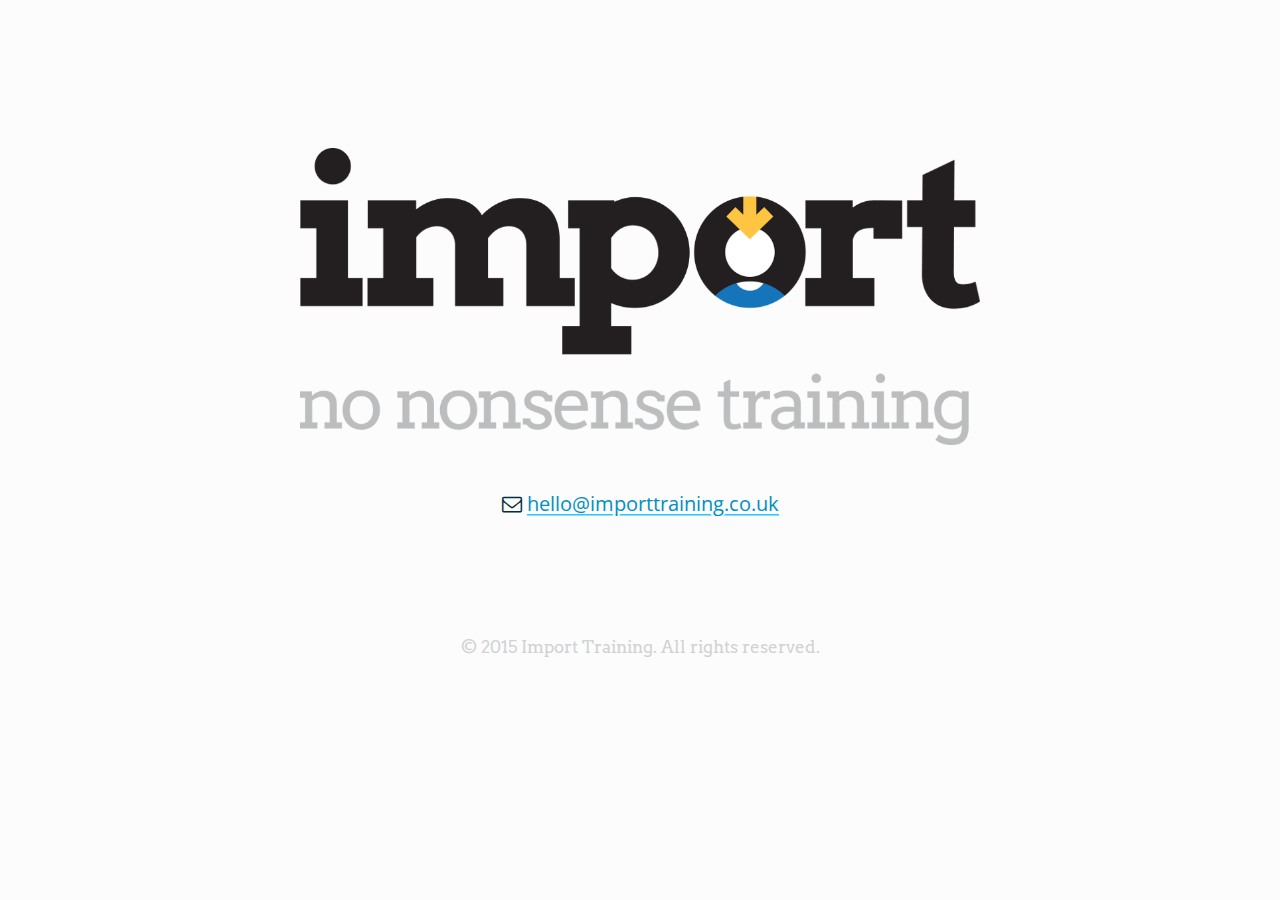
<file: index.html>
<!DOCTYPE html>
<html lang="en">
    <head>
        <meta charset="utf-8"></meta>
        <meta content="width=device-width, initial-scale=1.0" name="viewport"></meta>
        <title>Import Training</title>
        <link type="text/css" rel="stylesheet" href="http://fonts.googleapis.com/css?family=Arvo:400,700|Open+Sans"></link>
        <link rel="stylesheet" href="https://maxcdn.bootstrapcdn.com/font-awesome/4.4.0/css/font-awesome.min.css">
        <link href="/static/css/style.css" rel="stylesheet"></link>
        <link href="/static/img/favicon.ico" rel="shortcut icon"></link>
    </head>
    <body>


<section id="baseline">
    <div class="section typeset">
        <div class="single">
            <img src="static/img/colour_logo.png"
            alt="ImportTraining colour logo"/>
        </div>
        <div class="single" style="text-align: center; padding-top:32px;">
            <p>
                <i class="fa fa-envelope-o" style="font-style: normal"></i>
                <a href="mailto:hello@importtraining.co.uk?subject=Hello!">hello@importtraining.co.uk</a>
            </p>
        </div>
    </div>
</section>



        <footer class="global-footer">
            <p>&copy; 2015 Import Training. All rights reserved.</p>
        </footer>
    </body>
</html>
</file>
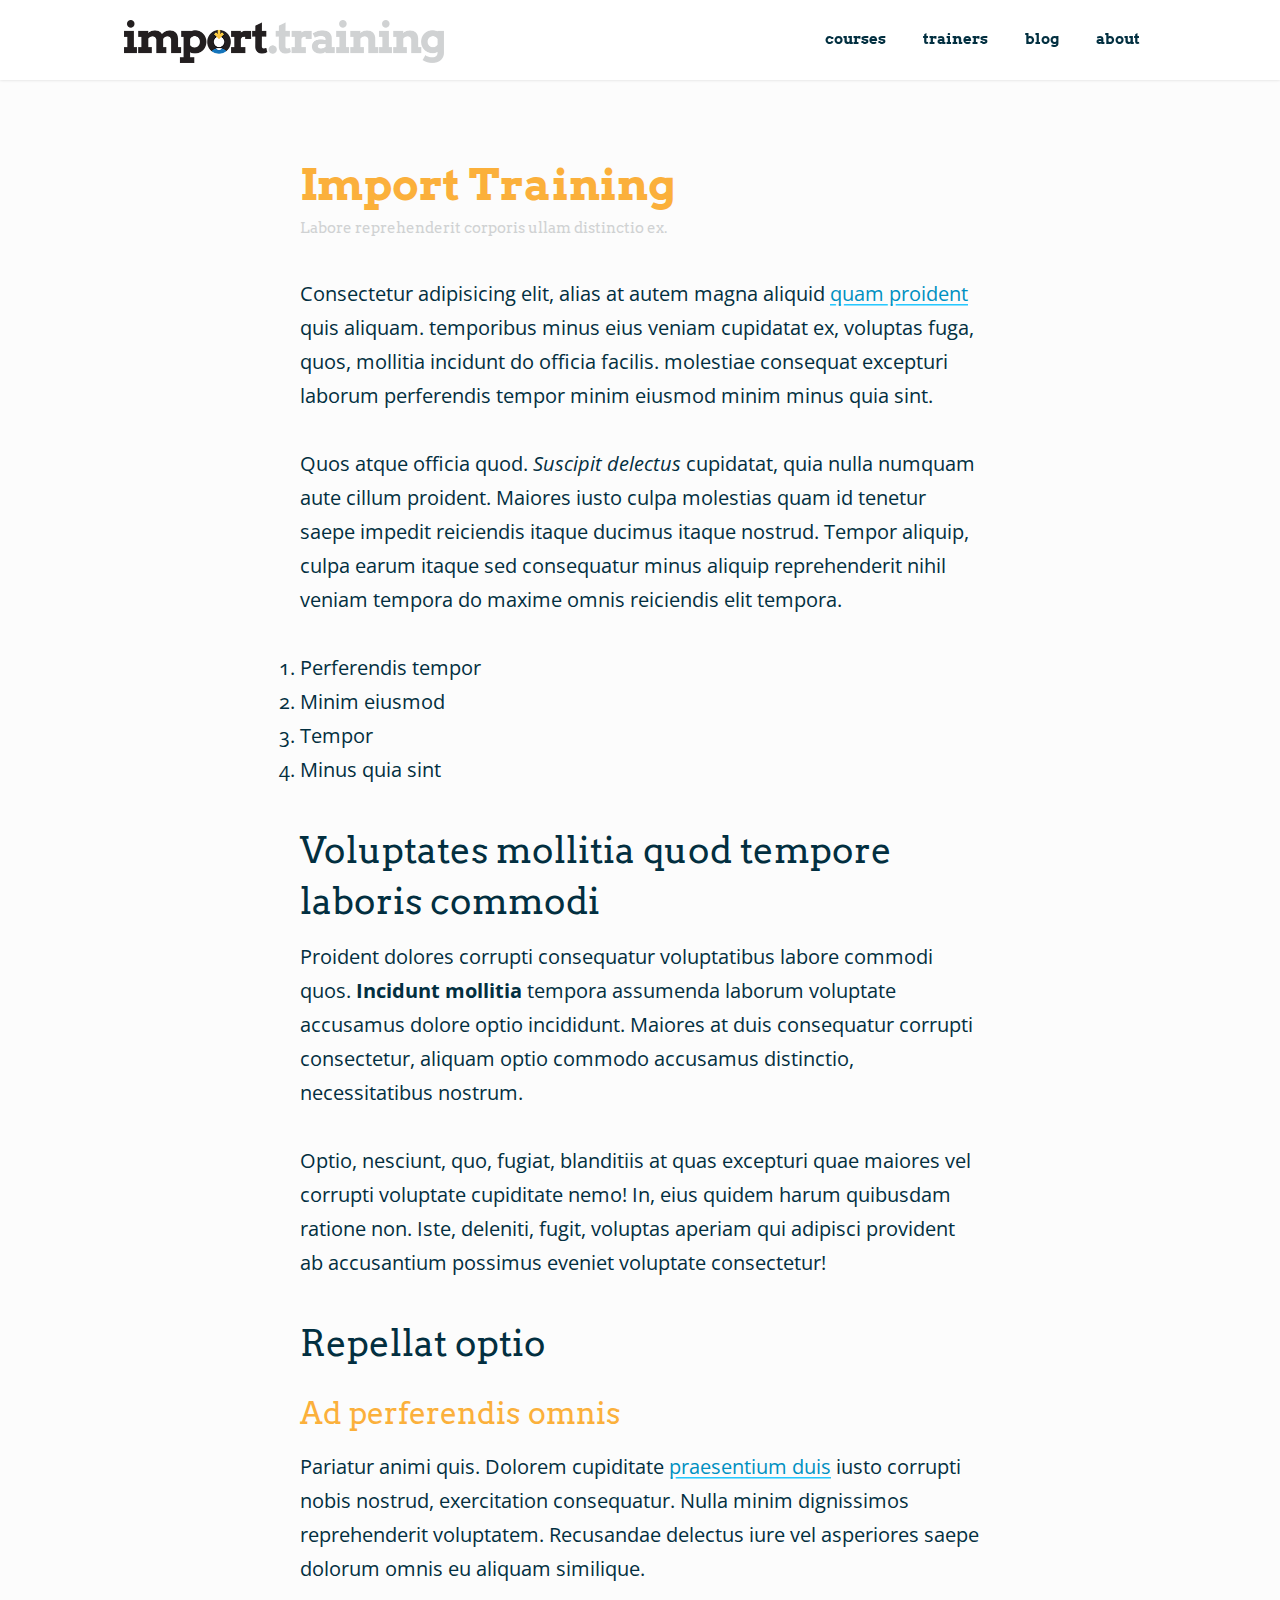
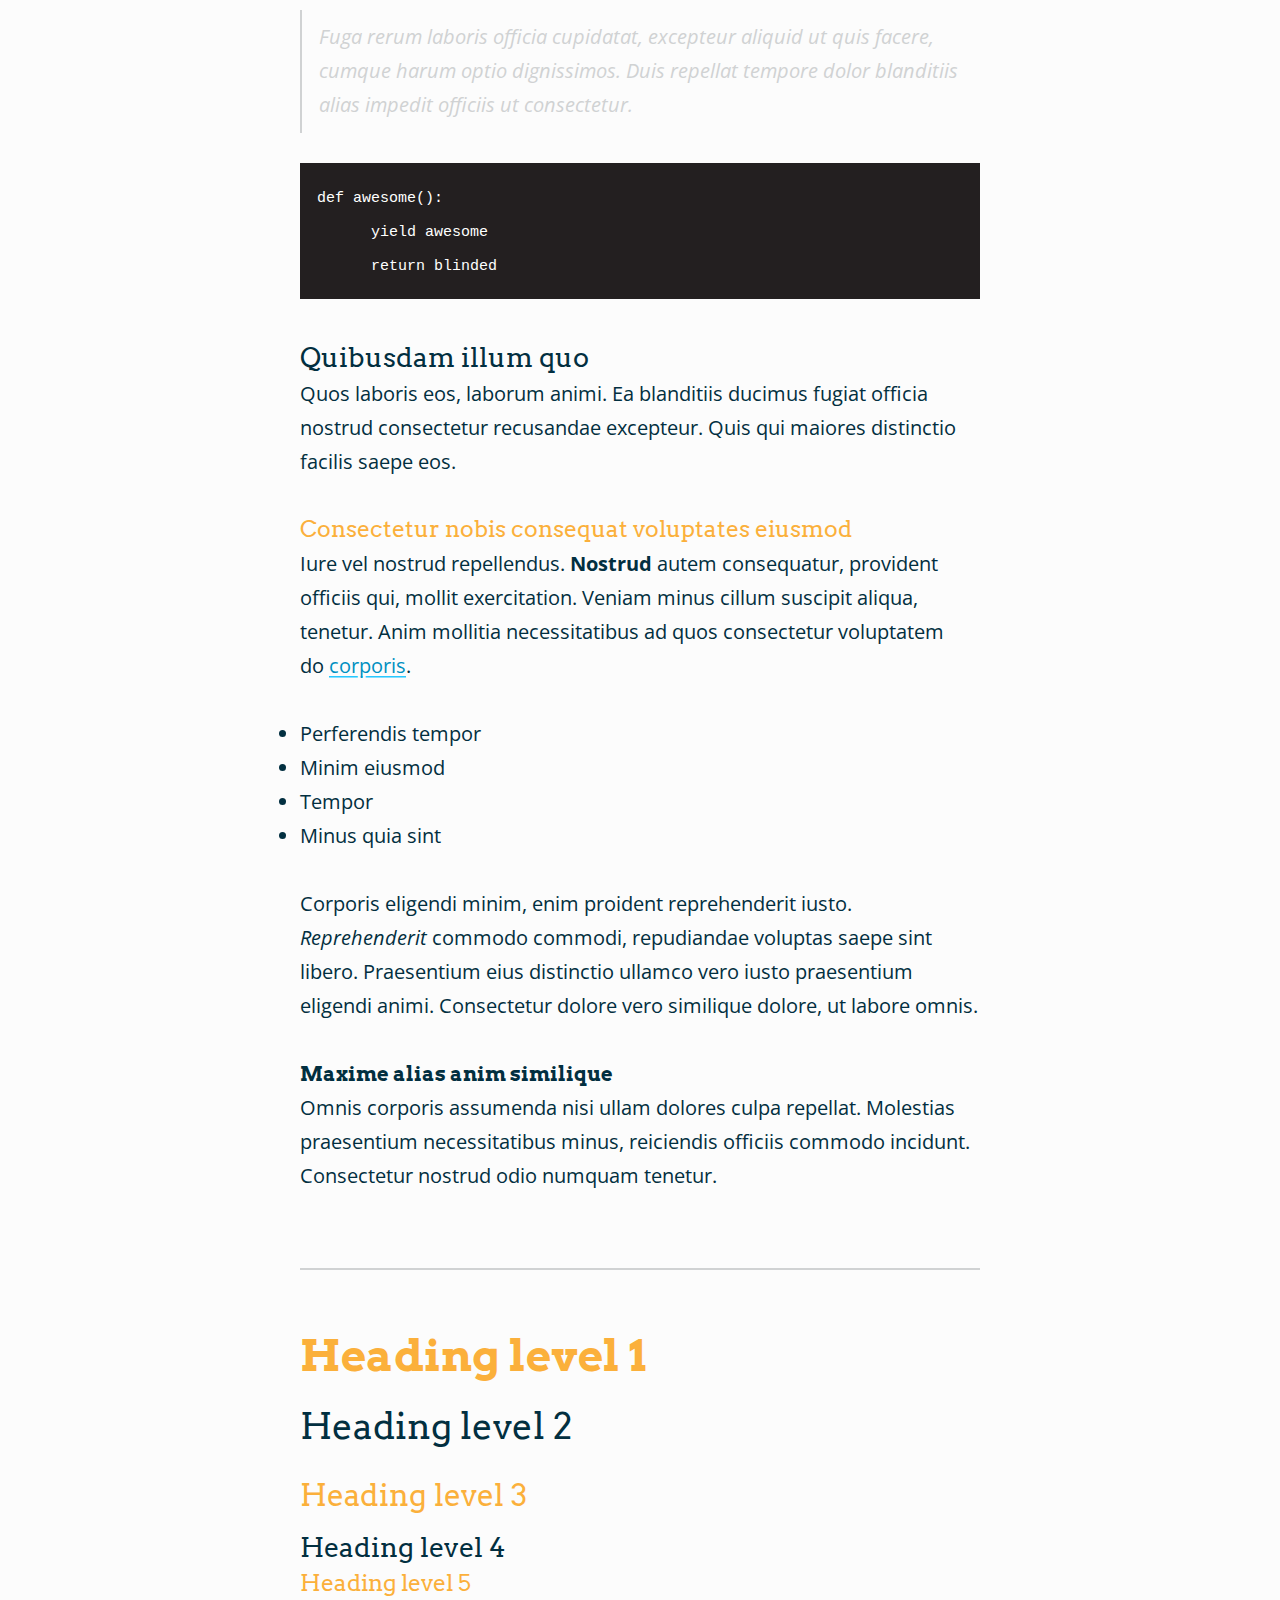
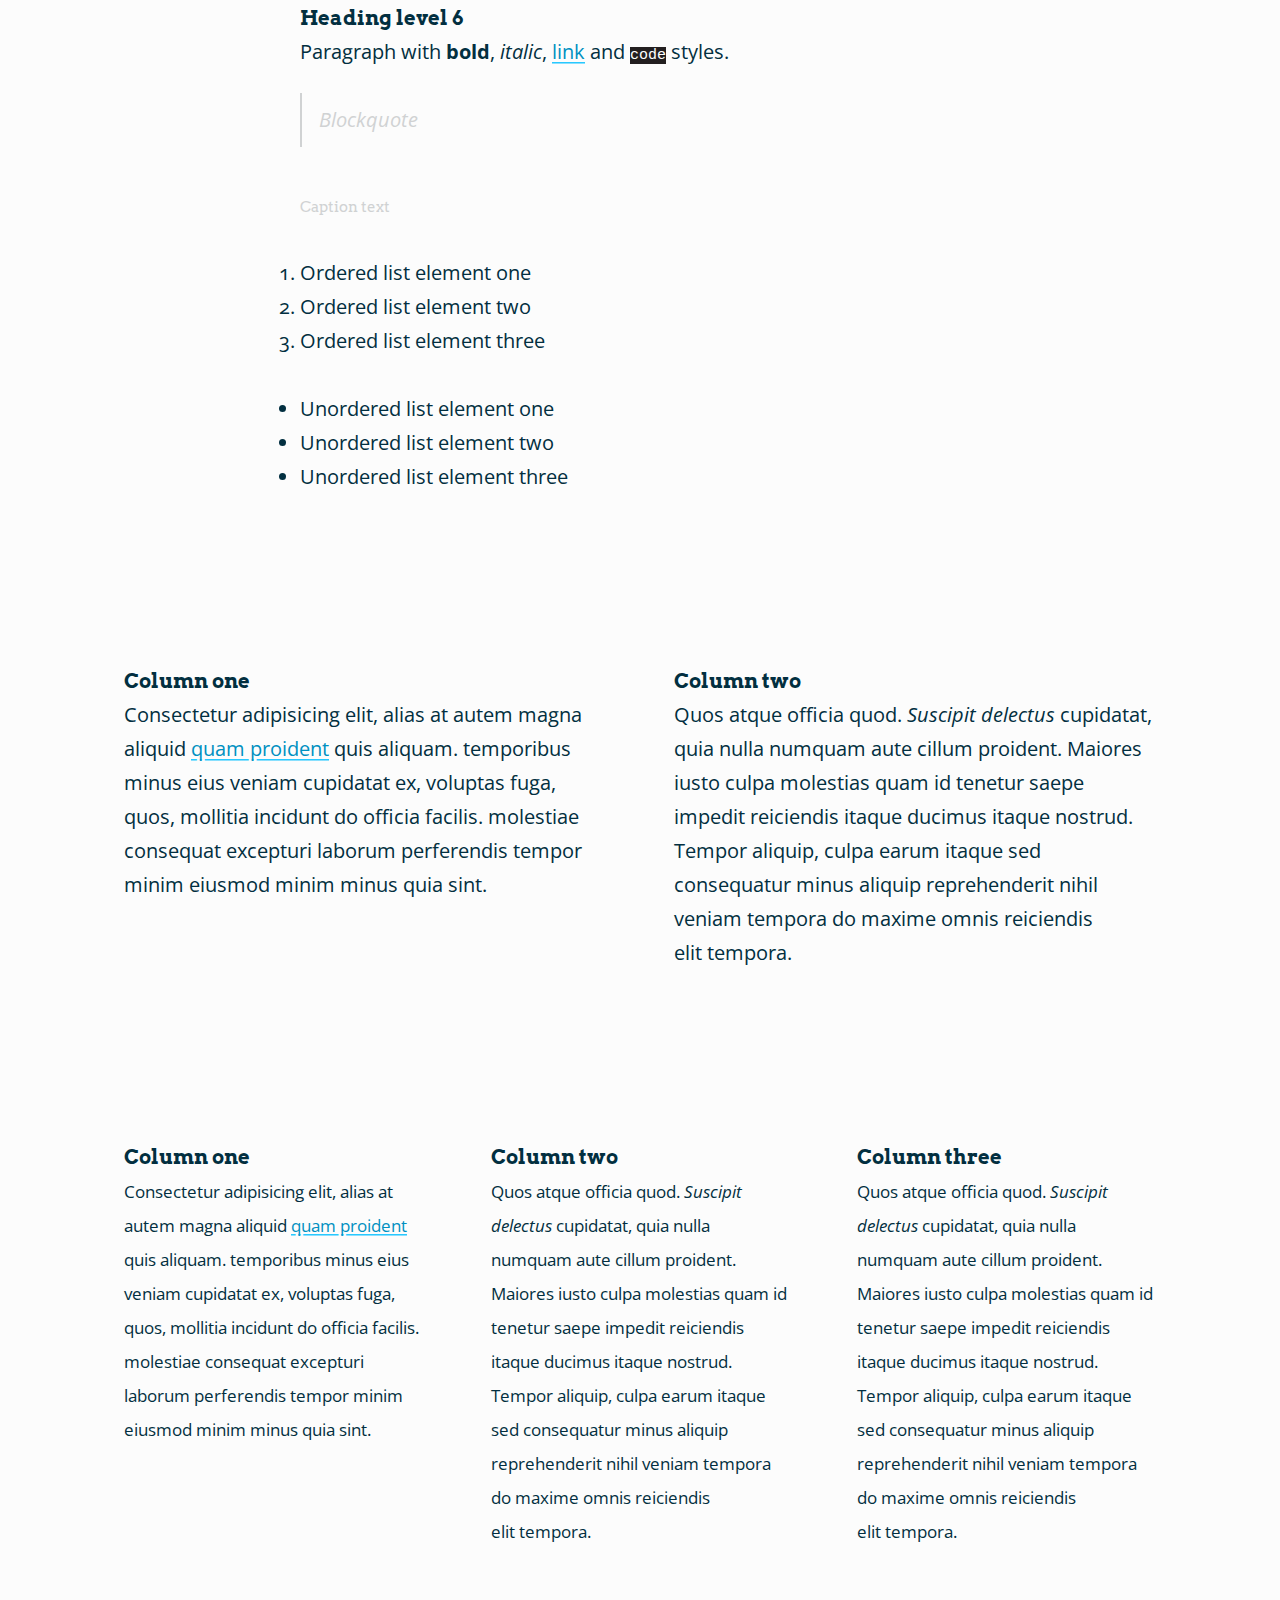
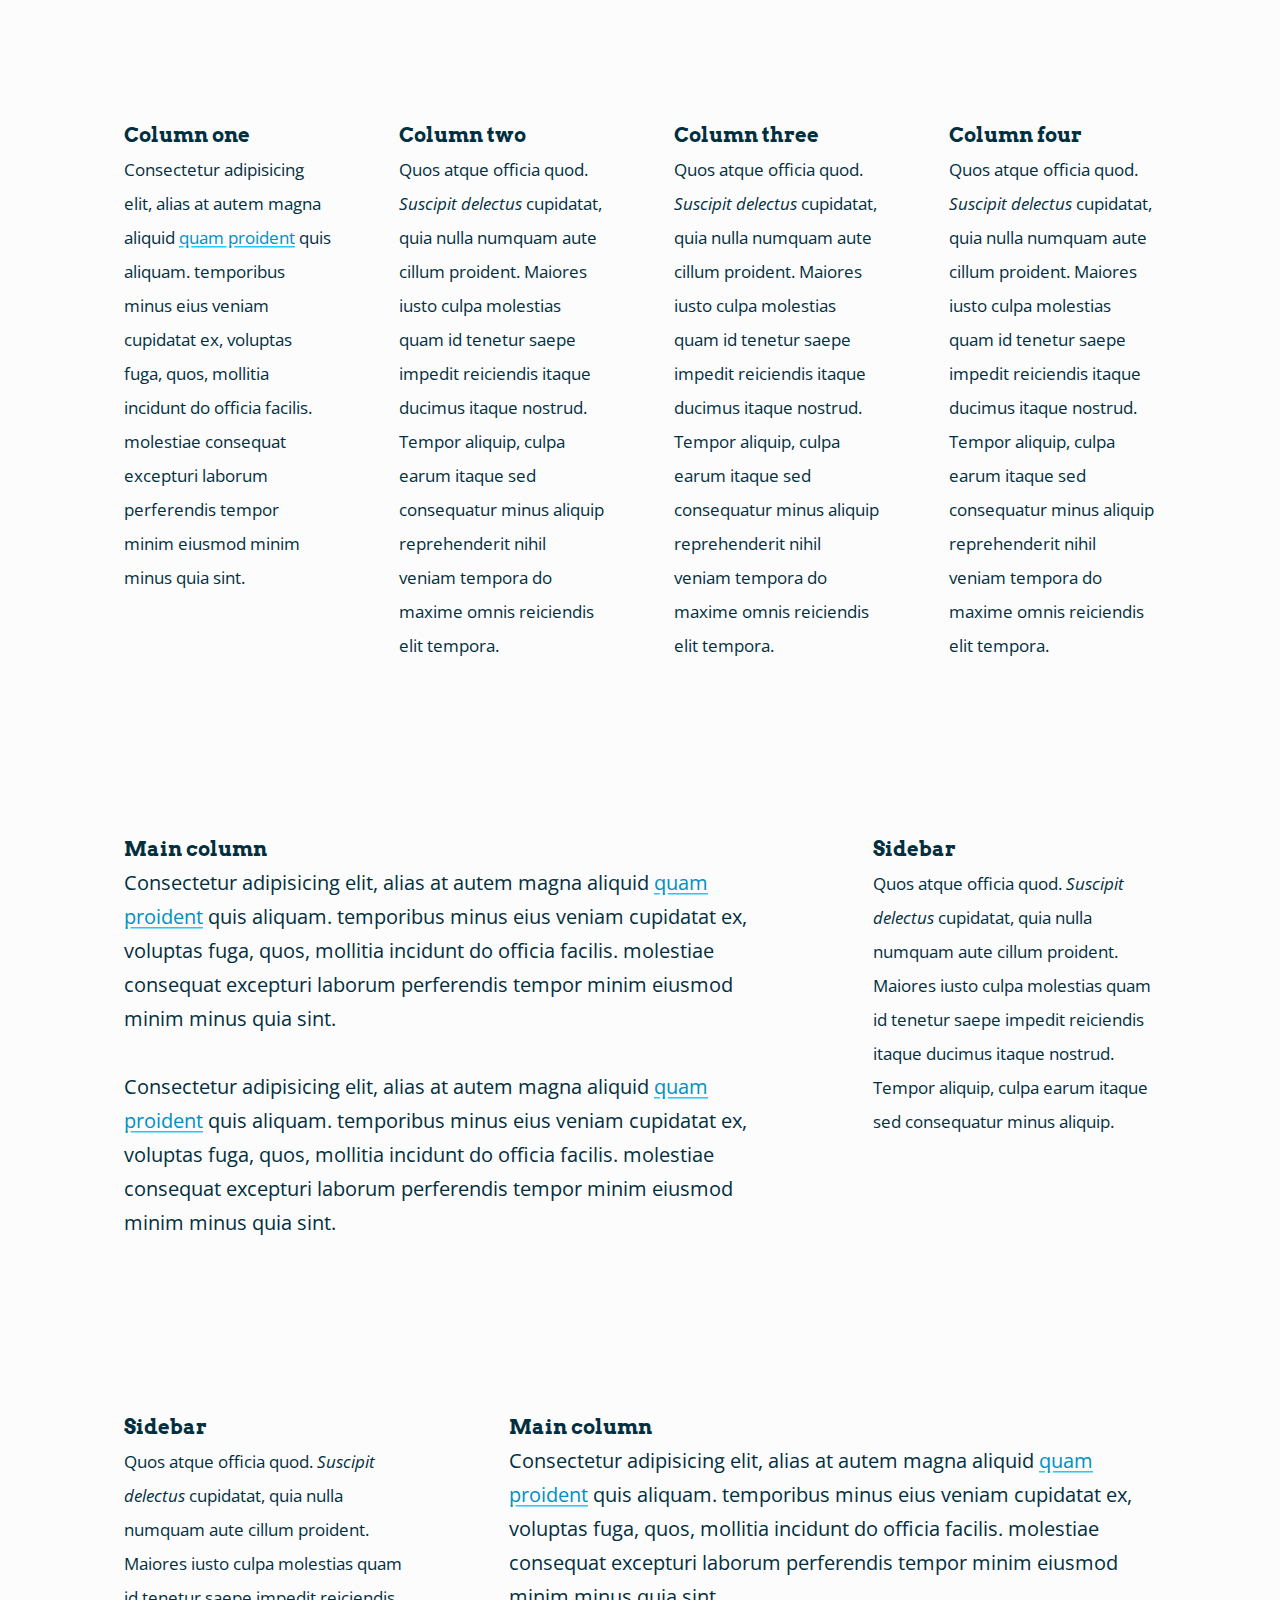
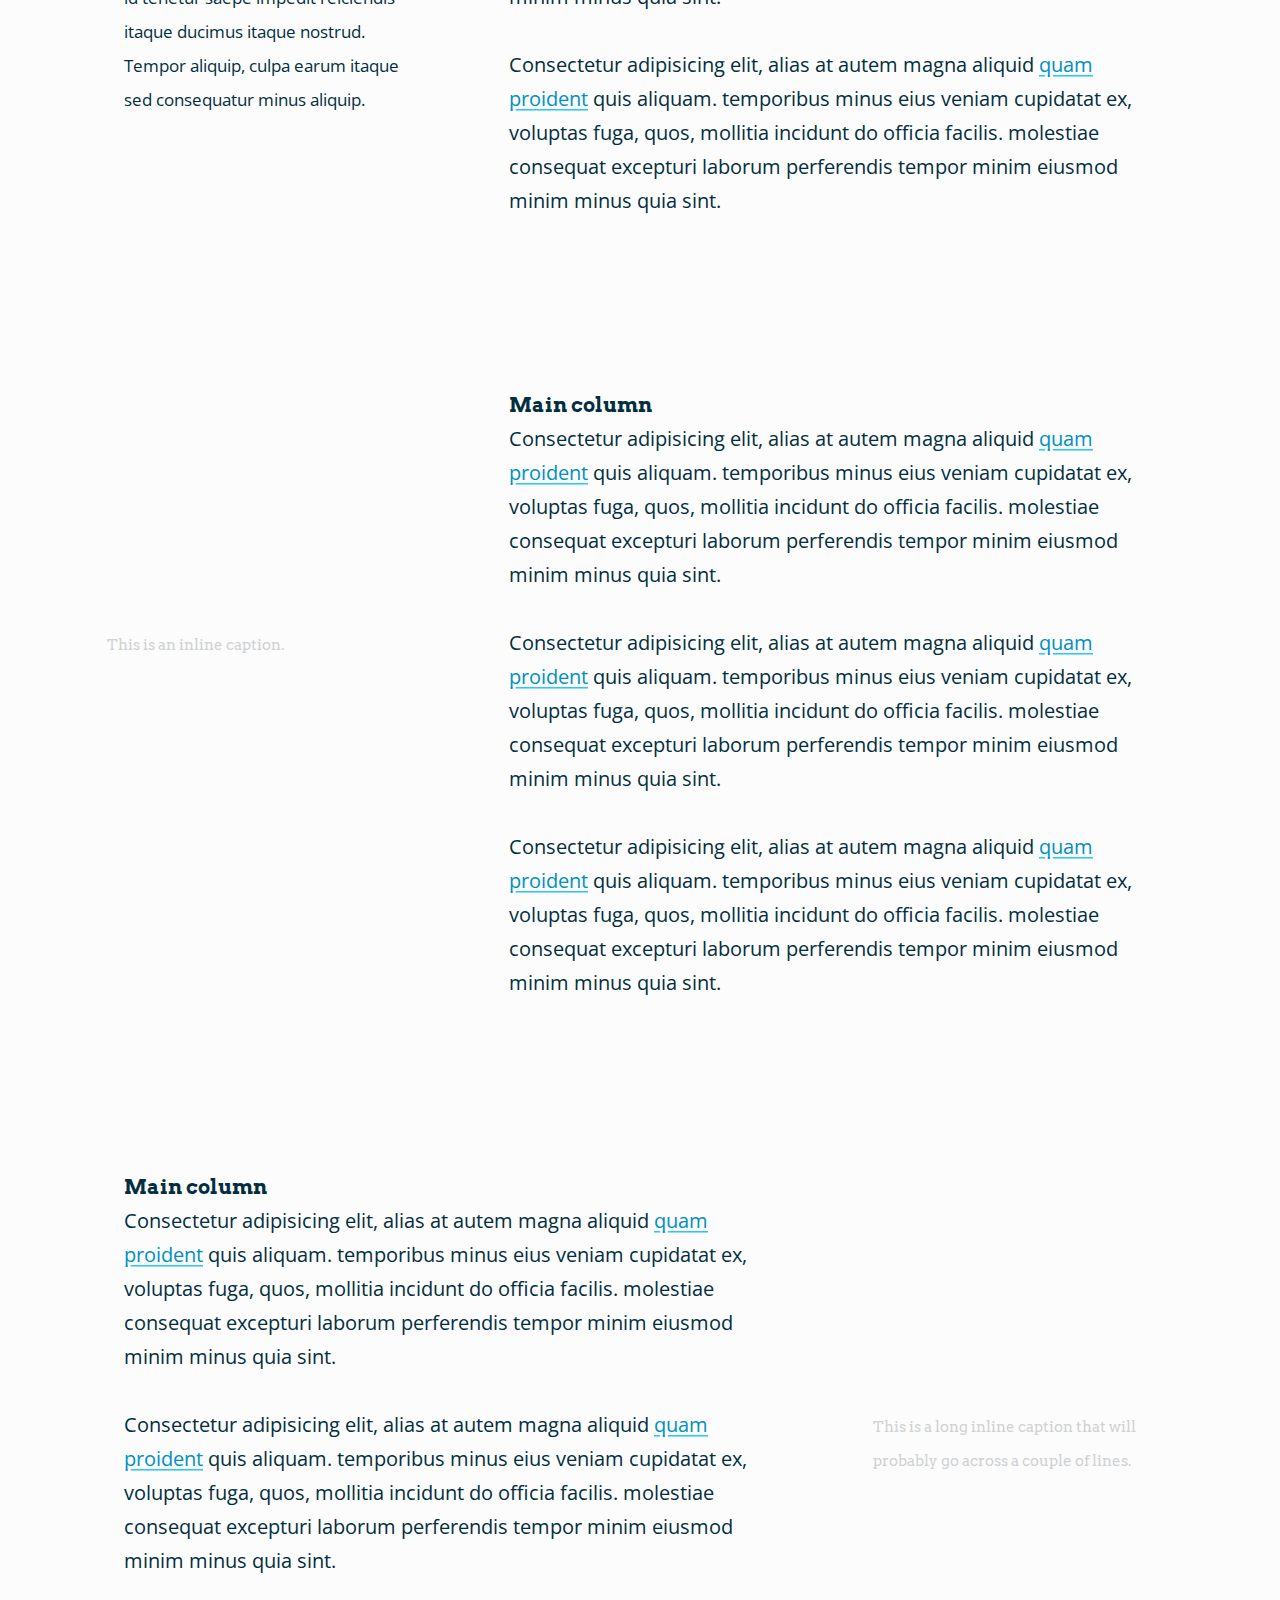
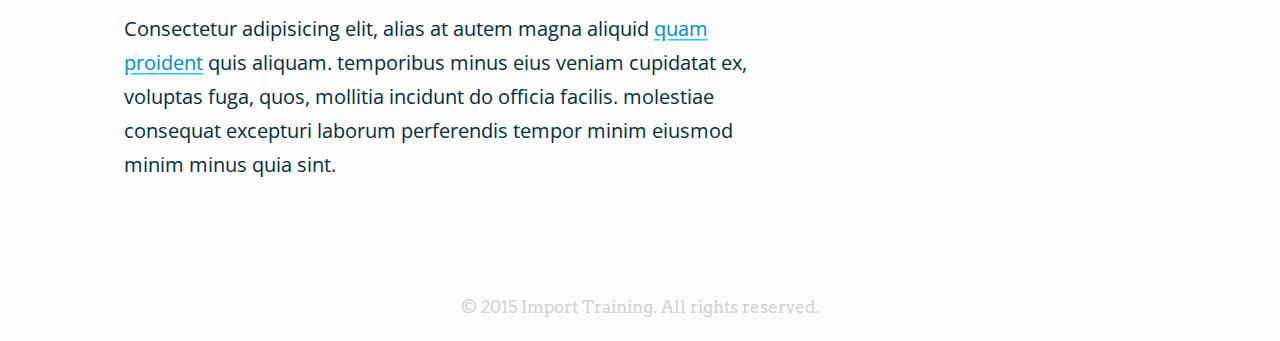
<file: example/index.html>
<!DOCTYPE html>
<html lang="en">
    <head>
        <meta charset="utf-8"></meta>
        <meta content="width=device-width, initial-scale=1.0" name="viewport"></meta>
        <title>Import Training</title>
        <link type="text/css" rel="stylesheet" href="http://fonts.googleapis.com/css?family=Arvo:400,700|Open+Sans"></link>
        <link rel="stylesheet" href="https://maxcdn.bootstrapcdn.com/font-awesome/4.4.0/css/font-awesome.min.css">
        <link href="/static/css/style.css" rel="stylesheet"></link>
        <link href="/static/img/favicon.ico" rel="shortcut icon"></link>
    </head>
    <body>


<header class="head">
    <nav class="section nav">
        <h1 class="logo"><a href="/">Import Training</a></h1>
        <ul>
            <li><a href="#">Courses</a></li>
            <li><a href="#">Trainers</a></li>
            <li><a href="#">Blog</a></li>
            <li><a href="#">About</a></li>
        </ul>
    </nav>
</header>

<section id="baseline">
    <div class="section typeset">
        <div class="single">
            <h1>Import Training</h1>

            <p class="caption">Labore reprehenderit corporis ullam distinctio&nbsp;ex.</p>

            <p>Consectetur adipisicing elit, alias at autem magna aliquid <a href="#">quam proident</a> quis aliquam. temporibus minus eius veniam cupidatat ex, voluptas fuga, quos, mollitia incidunt do officia facilis. molestiae consequat excepturi laborum perferendis tempor minim eiusmod minim minus quia&nbsp;sint.</p>

            <p>Quos atque officia quod. <i>Suscipit delectus</i> cupidatat, quia nulla numquam aute cillum proident. Maiores iusto culpa molestias quam id tenetur saepe impedit reiciendis itaque ducimus itaque nostrud. Tempor aliquip, culpa earum itaque sed consequatur minus aliquip reprehenderit nihil veniam tempora do maxime omnis reiciendis elit&nbsp;tempora.</p>

            <ol>
                <li>Perferendis tempor</li>
                <li>Minim eiusmod </li>
                <li>Tempor</li>
                <li>Minus quia sint</li>
            </ol>

            <h2>Voluptates mollitia quod tempore laboris&nbsp;commodi</h2>

            <p>Proident dolores corrupti consequatur voluptatibus labore commodi quos. <b>Incidunt mollitia</b> tempora assumenda laborum voluptate accusamus dolore optio incididunt. Maiores at duis consequatur corrupti consectetur, aliquam optio commodo accusamus distinctio, necessitatibus&nbsp;nostrum.</p>

            <p>Optio, nesciunt, quo, fugiat, blanditiis at quas excepturi quae maiores vel corrupti voluptate cupiditate nemo! In, eius quidem harum quibusdam ratione non. Iste, deleniti, fugit, voluptas aperiam qui adipisci provident ab accusantium possimus eveniet voluptate&nbsp;consectetur!</p>

            <h2>Repellat optio</h2>

            <h3>Ad perferendis omnis</h3>

            <p>Pariatur animi quis. Dolorem cupiditate <a href="#">praesentium duis</a> iusto corrupti nobis nostrud, exercitation consequatur. Nulla minim dignissimos reprehenderit voluptatem. Recusandae delectus iure vel asperiores saepe dolorum omnis eu aliquam&nbsp;similique.</p>

            <blockquote><p>Fuga rerum laboris officia cupidatat, excepteur aliquid ut quis facere, cumque harum optio dignissimos. Duis repellat tempore dolor blanditiis alias impedit officiis ut&nbsp;consectetur.</p></blockquote>

            <pre><code>def awesome():
      yield awesome
      return blinded</code></pre>

            <h4>Quibusdam illum quo</h4>

            <p>Quos laboris eos, laborum animi. Ea blanditiis ducimus fugiat officia nostrud consectetur recusandae excepteur. Quis qui maiores distinctio facilis saepe&nbsp;eos.</p>

            <h5>Consectetur nobis consequat voluptates&nbsp;eiusmod</h5>

            <p>Iure vel nostrud repellendus. <b>Nostrud</b> autem consequatur, provident officiis qui, mollit exercitation. Veniam minus cillum suscipit aliqua, tenetur. Anim mollitia necessitatibus ad quos consectetur voluptatem do&nbsp;<a href="#">corporis</a>.</p>

            <ul>
                <li>Perferendis tempor</li>
                <li>Minim eiusmod </li>
                <li>Tempor</li>
                <li>Minus quia sint</li>
            </ul>

            <p>Corporis eligendi minim, enim proident reprehenderit iusto. <i>Reprehenderit</i> commodo commodi, repudiandae voluptas saepe sint libero. Praesentium eius distinctio ullamco vero iusto praesentium eligendi animi. Consectetur dolore vero similique dolore, ut labore&nbsp;omnis.</p>

            <h6>Maxime alias anim similique</h6>

            <p>Omnis corporis assumenda nisi ullam dolores culpa repellat. Molestias praesentium necessitatibus minus, reiciendis officiis commodo incidunt. Consectetur nostrud odio numquam&nbsp;tenetur.</p>

            <hr>

            <h1>Heading level 1</h1>

            <h2>Heading level 2</h2>

            <h3>Heading level 3</h3>

            <h4>Heading level 4</h4>

            <h5>Heading level 5</h5>

            <h6>Heading level 6</h6>

            <p>Paragraph with <b>bold</b>, <i>italic</i>, <a href="#">link</a> and <code>code</code> styles.</p>

            <blockquote><p>Blockquote</p></blockquote>

            <p class="caption">Caption text</p>

            <ol>
                <li>Ordered list element one</li>
                <li>Ordered list element two</li>
                <li>Ordered list element three</li>
            </ol>

            <ul>
                <li>Unordered list element one</li>
                <li>Unordered list element two</li>
                <li>Unordered list element three</li>
            </ul>
        </div>
    </div>

    <div class="section typeset">
        <div class="column column--duo">
            <h6>Column one</h6>
            <p>Consectetur adipisicing elit, alias at autem magna aliquid <a href="#">quam proident</a> quis aliquam. temporibus minus eius veniam cupidatat ex, voluptas fuga, quos, mollitia incidunt do officia facilis. molestiae consequat excepturi laborum perferendis tempor minim eiusmod minim minus quia&nbsp;sint.</p>
        </div>

        <div class="column column--duo">
            <h6>Column two</h6>
            <p>Quos atque officia quod. <i>Suscipit delectus</i> cupidatat, quia nulla numquam aute cillum proident. Maiores iusto culpa molestias quam id tenetur saepe impedit reiciendis itaque ducimus itaque nostrud. Tempor aliquip, culpa earum itaque sed consequatur minus aliquip reprehenderit nihil veniam tempora do maxime omnis reiciendis elit&nbsp;tempora.</p>
        </div>
    </div>

    <div class="section typeset">
        <div class="column column--trio">
            <h6>Column one</h6>
            <p>Consectetur adipisicing elit, alias at autem magna aliquid <a href="#">quam proident</a> quis aliquam. temporibus minus eius veniam cupidatat ex, voluptas fuga, quos, mollitia incidunt do officia facilis. molestiae consequat excepturi laborum perferendis tempor minim eiusmod minim minus quia&nbsp;sint.</p>
        </div>

        <div class="column column--trio">
            <h6>Column two</h6>
            <p>Quos atque officia quod. <i>Suscipit delectus</i> cupidatat, quia nulla numquam aute cillum proident. Maiores iusto culpa molestias quam id tenetur saepe impedit reiciendis itaque ducimus itaque nostrud. Tempor aliquip, culpa earum itaque sed consequatur minus aliquip reprehenderit nihil veniam tempora do maxime omnis reiciendis elit&nbsp;tempora.</p>
        </div>

        <div class="column column--trio">
            <h6>Column three</h6>
            <p>Quos atque officia quod. <i>Suscipit delectus</i> cupidatat, quia nulla numquam aute cillum proident. Maiores iusto culpa molestias quam id tenetur saepe impedit reiciendis itaque ducimus itaque nostrud. Tempor aliquip, culpa earum itaque sed consequatur minus aliquip reprehenderit nihil veniam tempora do maxime omnis reiciendis elit&nbsp;tempora.</p>
        </div>
    </div>

    <div class="section typeset">
        <div class="column column--quad">
            <h6>Column one</h6>
            <p>Consectetur adipisicing elit, alias at autem magna aliquid <a href="#">quam proident</a> quis aliquam. temporibus minus eius veniam cupidatat ex, voluptas fuga, quos, mollitia incidunt do officia facilis. molestiae consequat excepturi laborum perferendis tempor minim eiusmod minim minus quia&nbsp;sint.</p>
        </div>

        <div class="column column--quad">
            <h6>Column two</h6>
            <p>Quos atque officia quod. <i>Suscipit delectus</i> cupidatat, quia nulla numquam aute cillum proident. Maiores iusto culpa molestias quam id tenetur saepe impedit reiciendis itaque ducimus itaque nostrud. Tempor aliquip, culpa earum itaque sed consequatur minus aliquip reprehenderit nihil veniam tempora do maxime omnis reiciendis elit&nbsp;tempora.</p>
        </div>

        <div class="column column--quad">
            <h6>Column three</h6>
            <p>Quos atque officia quod. <i>Suscipit delectus</i> cupidatat, quia nulla numquam aute cillum proident. Maiores iusto culpa molestias quam id tenetur saepe impedit reiciendis itaque ducimus itaque nostrud. Tempor aliquip, culpa earum itaque sed consequatur minus aliquip reprehenderit nihil veniam tempora do maxime omnis reiciendis elit&nbsp;tempora.</p>
        </div>

        <div class="column column--quad">
            <h6>Column four</h6>
            <p>Quos atque officia quod. <i>Suscipit delectus</i> cupidatat, quia nulla numquam aute cillum proident. Maiores iusto culpa molestias quam id tenetur saepe impedit reiciendis itaque ducimus itaque nostrud. Tempor aliquip, culpa earum itaque sed consequatur minus aliquip reprehenderit nihil veniam tempora do maxime omnis reiciendis elit&nbsp;tempora.</p>
        </div>
    </div>

    <div class="section typeset">
        <div class="column column--main">
            <h6>Main column</h6>
            <p>Consectetur adipisicing elit, alias at autem magna aliquid <a href="#">quam proident</a> quis aliquam. temporibus minus eius veniam cupidatat ex, voluptas fuga, quos, mollitia incidunt do officia facilis. molestiae consequat excepturi laborum perferendis tempor minim eiusmod minim minus quia&nbsp;sint.</p>

            <p>Consectetur adipisicing elit, alias at autem magna aliquid <a href="#">quam proident</a> quis aliquam. temporibus minus eius veniam cupidatat ex, voluptas fuga, quos, mollitia incidunt do officia facilis. molestiae consequat excepturi laborum perferendis tempor minim eiusmod minim minus quia&nbsp;sint.</p>
        </div>

        <div class="column column--sidebar">
            <h6>Sidebar</h6>
            <p>Quos atque officia quod. <i>Suscipit delectus</i> cupidatat, quia nulla numquam aute cillum proident. Maiores iusto culpa molestias quam id tenetur saepe impedit reiciendis itaque ducimus itaque nostrud. Tempor aliquip, culpa earum itaque sed consequatur minus&nbsp;aliquip.</p>
        </div>
    </div>

    <div class="section typeset">
        <div class="column column--sidebar">
            <h6>Sidebar</h6>
            <p>Quos atque officia quod. <i>Suscipit delectus</i> cupidatat, quia nulla numquam aute cillum proident. Maiores iusto culpa molestias quam id tenetur saepe impedit reiciendis itaque ducimus itaque nostrud. Tempor aliquip, culpa earum itaque sed consequatur minus&nbsp;aliquip.</p>
        </div>

        <div class="column column--main">
            <h6>Main column</h6>
            <p>Consectetur adipisicing elit, alias at autem magna aliquid <a href="#">quam proident</a> quis aliquam. temporibus minus eius veniam cupidatat ex, voluptas fuga, quos, mollitia incidunt do officia facilis. molestiae consequat excepturi laborum perferendis tempor minim eiusmod minim minus quia&nbsp;sint.</p>

            <p>Consectetur adipisicing elit, alias at autem magna aliquid <a href="#">quam proident</a> quis aliquam. temporibus minus eius veniam cupidatat ex, voluptas fuga, quos, mollitia incidunt do officia facilis. molestiae consequat excepturi laborum perferendis tempor minim eiusmod minim minus quia&nbsp;sint.</p>
        </div>
    </div>

    <div class="section typeset">
        <div class="column column--main column--right">
            <h6>Main column</h6>
            <p>Consectetur adipisicing elit, alias at autem magna aliquid <a href="#">quam proident</a> quis aliquam. temporibus minus eius veniam cupidatat ex, voluptas fuga, quos, mollitia incidunt do officia facilis. molestiae consequat excepturi laborum perferendis tempor minim eiusmod minim minus quia&nbsp;sint.</p>

            <p class="caption sidenote">This is an inline caption.</p>

            <p>Consectetur adipisicing elit, alias at autem magna aliquid <a href="#">quam proident</a> quis aliquam. temporibus minus eius veniam cupidatat ex, voluptas fuga, quos, mollitia incidunt do officia facilis. molestiae consequat excepturi laborum perferendis tempor minim eiusmod minim minus quia&nbsp;sint.</p>

            <p>Consectetur adipisicing elit, alias at autem magna aliquid <a href="#">quam proident</a> quis aliquam. temporibus minus eius veniam cupidatat ex, voluptas fuga, quos, mollitia incidunt do officia facilis. molestiae consequat excepturi laborum perferendis tempor minim eiusmod minim minus quia&nbsp;sint.</p>
        </div>
    </div>

    <div class="section typeset">
        <div class="column column--main column--left">
            <h6>Main column</h6>
            <p>Consectetur adipisicing elit, alias at autem magna aliquid <a href="#">quam proident</a> quis aliquam. temporibus minus eius veniam cupidatat ex, voluptas fuga, quos, mollitia incidunt do officia facilis. molestiae consequat excepturi laborum perferendis tempor minim eiusmod minim minus quia&nbsp;sint.</p>

            <p class="caption sidenote">This is a long inline caption that will probably go across a couple of&nbsp;lines.</p>

            <p>Consectetur adipisicing elit, alias at autem magna aliquid <a href="#">quam proident</a> quis aliquam. temporibus minus eius veniam cupidatat ex, voluptas fuga, quos, mollitia incidunt do officia facilis. molestiae consequat excepturi laborum perferendis tempor minim eiusmod minim minus quia&nbsp;sint.</p>

            <p>Consectetur adipisicing elit, alias at autem magna aliquid <a href="#">quam proident</a> quis aliquam. temporibus minus eius veniam cupidatat ex, voluptas fuga, quos, mollitia incidunt do officia facilis. molestiae consequat excepturi laborum perferendis tempor minim eiusmod minim minus quia&nbsp;sint.</p>
        </div>
    </div>
</section>



        <footer class="global-footer">
            <p>&copy; 2015 Import Training. All rights reserved.</p>
        </footer>
    </body>
</html>
</file>
<file: static/css/style.css>
*{box-sizing:border-box}html,body,div,span,applet,object,iframe,h1,h2,h3,h4,h5,h6,p,blockquote,pre,a,abbr,acronym,address,big,cite,code,del,dfn,em,img,ins,kbd,q,s,samp,small,strike,strong,sub,sup,tt,var,b,u,i,center,dl,dt,dd,ol,ul,li,fieldset,form,label,legend,table,caption,tbody,tfoot,thead,tr,th,td,article,aside,canvas,details,embed,figure,figcaption,footer,header,hgroup,menu,nav,output,ruby,section,summary,time,mark,audio,video{margin:0;padding:0;border:0;font-size:100%;font:inherit;vertical-align:baseline}article,aside,details,figcaption,figure,footer,header,hgroup,menu,nav,section{display:block}html,body{height:100%}a img{border:none}blockquote{quotes:none}blockquote:before,blockquote:after{content:'';content:none}table{border-collapse:collapse;border-spacing:0}caption,th,td{text-align:left;font-weight:normal;vertical-align:middle}html{-webkit-text-size-adjust:100%;-ms-text-size-adjust:100%;font-size:75%}@media screen and (min-width: 40em){html{font-size:87.5%}}@media screen and (min-width: 50em){html{font-size:93.75%}}@media screen and (min-width: 64em){html{font-size:106.25%}}@media screen and (min-width: 100em){html{font-size:118.75%}}body{font-family:"Open Sans", Helvetica, Arial, sans-serif;font-style:normal;font-weight:400;line-height:2rem;-webkit-font-smoothing:antialised;font-size:1.3333333333rem}@media screen and (min-width: 40em){body{font-size:1.2142857143rem}}@media screen and (min-width: 50em){body{font-size:1.2rem}}@media screen and (min-width: 64em){body{font-size:1.1764705882rem}}@media screen and (min-width: 100em){body{font-size:1.1578947368rem}}a{-webkit-transition:color .1s, background-color .1s;transition:color .1s, background-color .1s;color:#0090c1;text-decoration:none}a:hover,a:active,a:focus{color:#38aecc;text-decoration:none}.typeset p a,.typeset li a{background-image:-webkit-linear-gradient(top, transparent 50%, #28c8ff 50%);background-image:linear-gradient(to bottom, transparent 50%, #28c8ff 50%);background-position:0 93%;background-repeat:repeat-x;background-size:100% 0.15rem;text-shadow:0.1rem 0 #FCFCFC,0.15rem 0 #FCFCFC,-0.1rem 0 #FCFCFC,-0.15rem 0 #FCFCFC}.typeset p a:hover,.typeset p a:active,.typeset p a:focus,.typeset li a:hover,.typeset li a:active,.typeset li a:focus{background-image:-webkit-linear-gradient(top, transparent 50%, #89cfe1 50%);background-image:linear-gradient(to bottom, transparent 50%, #89cfe1 50%)}.typeset p{-webkit-font-feature-settings:'kern' 1, 'onum' 1, 'liga' 1;-moz-font-feature-settings:'kern' 1, 'onum' 1, 'liga' 1;-ms-font-feature-settings:'kern' 1, 'onum' 1, 'liga' 1;-o-font-feature-settings:'kern' 1, 'onum' 1, 'liga' 1;font-feature-settings:'kern' 1, 'onum' 1, 'liga' 1;line-height:2rem;margin-bottom:1.43999rem;padding-top:0.56001rem}@media screen and (min-width: 40em){.typeset p{margin-bottom:1.4007042857rem;padding-top:0.5992957143rem}}@media screen and (min-width: 50em){.typeset p{margin-bottom:1.39599rem;padding-top:0.60401rem}}@media screen and (min-width: 64em){.typeset p{margin-bottom:1.3882252941rem;padding-top:0.6117747059rem}}@media screen and (min-width: 100em){.typeset p{margin-bottom:1.3820952632rem;padding-top:0.6179047368rem}}.typeset h1,.typeset h2,.typeset h3,.typeset h4,.typeset h5,.typeset h6{-webkit-font-feature-settings:'dlig' 1, 'liga' 1, 'lnum' 1, 'kern' 1;-moz-font-feature-settings:'dlig' 1, 'liga' 1, 'lnum' 1, 'kern' 1;-ms-font-feature-settings:'dlig' 1, 'liga' 1, 'lnum' 1, 'kern' 1;-o-font-feature-settings:'dlig' 1, 'liga' 1, 'lnum' 1, 'kern' 1;font-feature-settings:'dlig' 1, 'liga' 1, 'lnum' 1, 'kern' 1;color:#fbb03b;font-family:"Arvo", serif;font-style:normal;font-weight:700}.typeset h1,.typeset .alpha{line-height:3rem;font-size:2.5rem;margin-bottom:0.31249rem;padding-top:0.68751rem}@media screen and (min-width: 40em){.typeset h1,.typeset .alpha{font-size:2.2857142857rem;margin-bottom:0.2428471429rem;padding-top:0.7571528571rem}}@media screen and (min-width: 50em){.typeset h1,.typeset .alpha{font-size:2.2666666667rem;margin-bottom:0.2366566667rem;padding-top:0.7633433333rem}}@media screen and (min-width: 64em){.typeset h1,.typeset .alpha{font-size:2.5882352941rem;margin-bottom:0.3411664706rem;padding-top:0.6588335294rem}}@media screen and (min-width: 100em){.typeset h1,.typeset .alpha{font-size:2.8947368421rem;margin-bottom:0.4407794737rem;padding-top:0.5592205263rem}}.typeset h2,.typeset .beta{line-height:3rem;font-size:2.0833333333rem;margin-bottom:0.1770733333rem;padding-top:0.8229266667rem;color:#022f40;font-weight:normal}@media screen and (min-width: 40em){.typeset h2,.typeset .beta{font-size:1.9rem;margin-bottom:0.11749rem;padding-top:0.88251rem}}@media screen and (min-width: 50em){.typeset h2,.typeset .beta{font-size:1.8733333333rem;margin-bottom:0.1088233333rem;padding-top:0.8911766667rem}}@media screen and (min-width: 64em){.typeset h2,.typeset .beta{font-size:2.0882352941rem;margin-bottom:0.1786664706rem;padding-top:0.8213335294rem}}@media screen and (min-width: 100em){.typeset h2,.typeset .beta{font-size:2.3105263158rem;margin-bottom:0.2509110526rem;padding-top:0.7490889474rem}}.typeset h3,.typeset .gamma{line-height:3rem;font-size:1.8666666667rem;margin-bottom:0.1066566667rem;padding-top:0.8933433333rem;font-weight:normal}@media screen and (min-width: 40em){.typeset h3,.typeset .gamma{font-size:1.7142857143rem;margin-bottom:0.0571328571rem;padding-top:0.9428671429rem}}@media screen and (min-width: 50em){.typeset h3,.typeset .gamma{font-size:1.7066666667rem;margin-bottom:0.0546566667rem;padding-top:0.9453433333rem}}@media screen and (min-width: 64em){.typeset h3,.typeset .gamma{font-size:1.7647058824rem;margin-bottom:0.0735194118rem;padding-top:0.9264805882rem}}@media screen and (min-width: 100em){.typeset h3,.typeset .gamma{font-size:1.8578947368rem;margin-bottom:0.1038057895rem;padding-top:0.8961942105rem}}.typeset h4,.typeset .delta{line-height:2rem;font-size:1.6666666667rem;margin-bottom:-0.4583433333rem;padding-top:0.4583433333rem;color:#022f40;font-weight:normal}@media screen and (min-width: 40em){.typeset h4,.typeset .delta{font-size:1.5214285714rem;margin-bottom:-0.5055457143rem;padding-top:0.5055457143rem}}@media screen and (min-width: 50em){.typeset h4,.typeset .delta{font-size:1.5rem;margin-bottom:-0.51251rem;padding-top:0.51251rem}}@media screen and (min-width: 64em){.typeset h4,.typeset .delta{font-size:1.5705882353rem;margin-bottom:-0.4895688235rem;padding-top:0.4895688235rem}}@media screen and (min-width: 100em){.typeset h4,.typeset .delta{font-size:1.6368421053rem;margin-bottom:-0.4680363158rem;padding-top:0.4680363158rem}}.typeset h5,.typeset .epsilon{line-height:2rem;font-size:1.4916666667rem;margin-bottom:-0.5152183333rem;padding-top:0.5152183333rem;font-weight:normal}@media screen and (min-width: 40em){.typeset h5,.typeset .epsilon{font-size:1.3714285714rem;margin-bottom:-0.5542957143rem;padding-top:0.5542957143rem}}@media screen and (min-width: 50em){.typeset h5,.typeset .epsilon{font-size:1.3666666667rem;margin-bottom:-0.5558433333rem;padding-top:0.5558433333rem}}@media screen and (min-width: 64em){.typeset h5,.typeset .epsilon{font-size:1.3235294118rem;margin-bottom:-0.5698629412rem;padding-top:0.5698629412rem}}@media screen and (min-width: 100em){.typeset h5,.typeset .epsilon{font-size:1.3157894737rem;margin-bottom:-0.5723784211rem;padding-top:0.5723784211rem}}.typeset h6,.typeset .zeta{line-height:2rem;font-size:1.3333333333rem;margin-bottom:-0.5666766667rem;padding-top:0.5666766667rem;color:#022f40}@media screen and (min-width: 40em){.typeset h6,.typeset .zeta{font-size:1.2142857143rem;margin-bottom:-0.6053671429rem;padding-top:0.6053671429rem}}@media screen and (min-width: 50em){.typeset h6,.typeset .zeta{font-size:1.2rem;margin-bottom:-0.61001rem;padding-top:0.61001rem}}@media screen and (min-width: 64em){.typeset h6,.typeset .zeta{font-size:1.1764705882rem;margin-bottom:-0.6176570588rem;padding-top:0.6176570588rem}}@media screen and (min-width: 100em){.typeset h6,.typeset .zeta{font-size:1.1578947368rem;margin-bottom:-0.6236942105rem;padding-top:0.6236942105rem}}.typeset ul,.typeset ol{line-height:2rem;margin-bottom:1.43999rem;padding-top:0.56001rem}@media screen and (min-width: 40em){.typeset ul,.typeset ol{margin-bottom:1.4007042857rem;padding-top:0.5992957143rem}}@media screen and (min-width: 50em){.typeset ul,.typeset ol{margin-bottom:1.39599rem;padding-top:0.60401rem}}@media screen and (min-width: 64em){.typeset ul,.typeset ol{margin-bottom:1.3882252941rem;padding-top:0.6117747059rem}}@media screen and (min-width: 100em){.typeset ul,.typeset ol{margin-bottom:1.3820952632rem;padding-top:0.6179047368rem}}.typeset ul li,.typeset ol li{-webkit-font-feature-settings:'kern' 1, 'onum' 1, 'liga' 1;-moz-font-feature-settings:'kern' 1, 'onum' 1, 'liga' 1;-ms-font-feature-settings:'kern' 1, 'onum' 1, 'liga' 1;-o-font-feature-settings:'kern' 1, 'onum' 1, 'liga' 1;font-feature-settings:'kern' 1, 'onum' 1, 'liga' 1;margin-left:2rem}@media screen and (min-width: 40em){.typeset ul li,.typeset ol li{margin-left:0}}.typeset b,.typeset strong,.typeset .bold{font-weight:700}.typeset em,.typeset i,.typeset .italic{font-style:italic}.typeset small,.typeset .caption{font-family:"Arvo", serif;font-style:normal;font-weight:400;font-size:1.0666666667rem}@media screen and (min-width: 40em){.typeset small,.typeset .caption{font-size:0.9714285714rem}}@media screen and (min-width: 50em){.typeset small,.typeset .caption{font-size:0.96rem}}@media screen and (min-width: 64em){.typeset small,.typeset .caption{font-size:0.8823529412rem}}@media screen and (min-width: 100em){.typeset small,.typeset .caption{font-size:0.8210526316rem}}.typeset small{line-height:1rem}.typeset .caption{color:#d0d2d3;line-height:2rem;margin-bottom:1.3466566667rem;padding-top:0.6533433333rem}@media screen and (min-width: 40em){.typeset .caption{margin-bottom:1.3157042857rem;padding-top:0.6842957143rem}}@media screen and (min-width: 50em){.typeset .caption{margin-bottom:1.31199rem;padding-top:0.68801rem}}@media screen and (min-width: 64em){.typeset .caption{margin-bottom:1.2867547059rem;padding-top:0.7132452941rem}}@media screen and (min-width: 100em){.typeset .caption{margin-bottom:1.2668321053rem;padding-top:0.7331678947rem}}.typeset h1+.caption,.typeset .alpha+.caption,.typeset h2+.caption,.typeset .beta+.caption,.typeset h3+.caption,.typeset .gamma+.caption{margin-top:-1rem}.typeset .delta+.caption,.typeset .epsilon+.caption,.typeset .zeta+.caption{margin-top:0rem}.typeset blockquote p{border-left:0.15rem solid #d0d2d3;font-style:italic;padding-left:1rem;color:#d0d2d3;margin-bottom:1.87999rem;padding-bottom:0.56001rem}@media screen and (min-width: 40em){.typeset blockquote p{margin-bottom:1.8014185714rem;padding-bottom:0.5992957143rem}}@media screen and (min-width: 50em){.typeset blockquote p{margin-bottom:1.79199rem;padding-bottom:0.60401rem}}@media screen and (min-width: 64em){.typeset blockquote p{margin-bottom:1.7764605882rem;padding-bottom:0.6117747059rem}}@media screen and (min-width: 100em){.typeset blockquote p{margin-bottom:1.7642005263rem;padding-bottom:0.6179047368rem}}.typeset hr{background-image:-webkit-gradient(linear, left top, left bottom, from(transparent), to(#d0d2d3));background-image:-webkit-linear-gradient(top, transparent 50%, #d0d2d3 50%);background-image:linear-gradient(to bottom, transparent 50%, #d0d2d3 50%);background-position:0 50%;background-repeat:repeat-x;background-size:100% 0.3rem;border:0;margin:0;padding-bottom:3rem;padding-top:3rem}.typeset code,.typeset pre{color:#fff;background-color:#231f20;font-family:Menlo, monospace}.typeset pre{display:block;margin-bottom:2rem;padding:1rem;white-space:pre;white-space:pre-wrap;word-break:break-all;word-wrap:break-word}.typeset code{line-height:1rem;font-size:1.0666666667rem}@media screen and (min-width: 40em){.typeset code{font-size:0.9714285714rem}}@media screen and (min-width: 50em){.typeset code{font-size:0.96rem}}@media screen and (min-width: 64em){.typeset code{font-size:0.8823529412rem}}@media screen and (min-width: 100em){.typeset code{font-size:0.8210526316rem}}.typeset .upper{letter-spacing:0.1rem;text-transform:uppercase}.typeset .small-caps{-webkit-font-feature-settings:'smcp' 1, 'kern' 1;-moz-font-feature-settings:'smcp' 1, 'kern' 1;-ms-font-feature-settings:'smcp' 1, 'kern' 1;-o-font-feature-settings:'smcp' 1, 'kern' 1;font-feature-settings:'smcp' 1, 'kern' 1;letter-spacing:0.1rem}.typeset .lining-numerals{-webkit-font-feature-settings:'lnum' 1, 'kern' 1;-moz-font-feature-settings:'lnum' 1, 'kern' 1;-ms-font-feature-settings:'lnum' 1, 'kern' 1;-o-font-feature-settings:'lnum' 1, 'kern' 1;font-feature-settings:'lnum' 1, 'kern' 1}.typeset .oldstyle-numerals{-webkit-font-feature-settings:'onum' 1, 'kern' 1;-moz-font-feature-settings:'onum' 1, 'kern' 1;-ms-font-feature-settings:'onum' 1, 'kern' 1;-o-font-feature-settings:'onum' 1, 'kern' 1;font-feature-settings:'onum' 1, 'kern' 1}.section{margin:0 auto;position:relative;width:94%}.section:before,.section:after{display:table;content:""}.section:after{clear:both}@media screen and (min-width: 64em){.section{max-width:64.7058823529rem}}@media screen and (min-width: 100em){.section{max-width:68.4210526316rem}}.single{margin:0 auto;max-width:41.6666666667rem}@media screen and (min-width: 40em){.single{max-width:39.2857142857rem}}@media screen and (min-width: 50em){.single{max-width:40rem}}@media screen and (min-width: 64em){.single{max-width:40rem}}@media screen and (min-width: 100em){.single{max-width:39.4736842105rem}}.column{margin:0 auto;width:100%;max-width:41.6666666667rem}@media screen and (min-width: 40em){.column{float:left;margin:inherit;max-width:auto;padding-left:1rem;padding-right:1rem}}@media screen and (min-width: 64em){.column{padding-left:2rem;padding-right:2rem}}@media screen and (min-width: 40em){.column--duo{width:50%}}@media screen and (min-width: 40em){.column--trio{width:33.333%}}@media screen and (min-width: 40em){.column--quad{width:50%}}@media screen and (min-width: 50em){.column--quad{width:25%}}@media screen and (min-width: 40em){.column--main{max-width:65%}}@media screen and (min-width: 50em){.column--main{max-width:65%}}@media screen and (min-width: 64em){.column--main{max-width:65%}}@media screen and (min-width: 100em){.column--main{max-width:63.5384615385%}}@media screen and (min-width: 40em){.column--sidebar{padding-right:2rem;max-width:35%}}@media screen and (min-width: 50em){.column--sidebar{max-width:35%}}@media screen and (min-width: 64em){.column--sidebar{padding-right:4rem;max-width:35%}}@media screen and (min-width: 100em){.column--sidebar{max-width:36.4615384615%}}@media screen and (min-width: 40em){.column--main+.column--sidebar{padding-left:2rem;padding-right:1rem}}@media screen and (min-width: 64em){.column--main+.column--sidebar{padding-left:4rem;padding-right:2rem}}@media screen and (min-width: 64em){.column--trio p,.column--trio li,.column--quad p,.column--quad li,.column--sidebar p,.column--sidebar li{line-height:2rem;font-size:0.9941176471rem;margin-bottom:1.3280488235rem;padding-top:0.6719511765rem}}@media screen and (min-width: 100em){.column--trio p,.column--trio li,.column--quad p,.column--quad li,.column--sidebar p,.column--sidebar li{line-height:2rem;font-size:0.9263157895rem;margin-bottom:1.3056742105rem;padding-top:0.6943257895rem}}@media screen and (min-width: 40em){.column--right{max-width:65%;margin-left:35%}}@media screen and (min-width: 50em){.column--right{max-width:65%;margin-left:35%}}@media screen and (min-width: 64em){.column--right{max-width:65%;margin-left:35%}}@media screen and (min-width: 100em){.column--right{max-width:63.5384615385%;margin-left:36.4615384615%}}@media screen and (min-width: 40em){.column--right .sidenote{left:0;padding-left:1rem;padding-right:2rem;position:absolute;max-width:35%}}@media screen and (min-width: 50em){.column--right .sidenote{max-width:35%}}@media screen and (min-width: 64em){.column--right .sidenote{padding-right:4rem;max-width:35%}}@media screen and (min-width: 100em){.column--right .sidenote{padding-left:2rem;max-width:36.4615384615%}}@media screen and (min-width: 40em){.column--left{max-width:65%}}@media screen and (min-width: 50em){.column--left{max-width:65%}}@media screen and (min-width: 64em){.column--left{max-width:65%}}@media screen and (min-width: 100em){.column--left{max-width:63.5384615385%}}@media screen and (min-width: 40em){.column--left .sidenote{padding-left:2rem;padding-right:1rem;position:absolute;max-width:35%;left:65%}}@media screen and (min-width: 50em){.column--left .sidenote{max-width:35%;left:65%}}@media screen and (min-width: 64em){.column--left .sidenote{padding-left:4rem;max-width:35%;left:65%}}@media screen and (min-width: 100em){.column--left .sidenote{padding-right:2rem;max-width:36.4615384615%;left:63.5384615385%}}body{background-color:#FCFCFC;color:#022f40;overflow-x:hidden}.section{padding:2rem 0}@media screen and (min-width: 40em){.section{padding:3rem 0}}@media screen and (min-width: 50em){.section{padding:4rem 0}}img{-ms-interpolation-mode:bicubic;height:auto;vertical-align:middle;width:100%}@media screen and (min-width: 40em){img{margin:0 auto;max-width:100%;width:auto}}.bigintro{background:#0F7DB5}.bigintro h1{color:white;text-align:center;font-size:300%}body{padding-top:4em}.head{display:block;background:white;position:fixed;top:0;left:0;right:0;height:4em;z-index:100;box-shadow:0 0 3px rgba(0,0,0,0.15)}.nav{padding-top:0;padding-bottom:0}.nav h1{float:left;margin:1em 2rem}.nav h1 a{display:block;width:320px;height:43px;background:url(../img/training_logo_mark.png) top left no-repeat;background-size:100%;overflow:hidden;text-indent:-100em}.nav ul{float:right;margin-top:1rem;margin-right:2rem}@media all and (max-width: 900px){.nav ul{display:none}}.nav ul li{display:inline-block;margin:0;padding:0}.nav ul a{display:block;border:1px solid white;font-size:0.75em;padding:0.25em 1em;font-weight:bold;text-transform:lowercase;color:#022f40;font-family:"Arvo", serif}.nav ul a:hover{color:#0090c1}.nav ul a.box{color:#0090c1;border:1px solid #0090c1}.nav ul a.box:hover{background:#0090c1;color:white}.global-footer p{color:#d0d2d3;font-family:"Arvo", serif;font-style:normal;font-weight:400;padding:1rem 0;margin:0;text-align:center;font-size:1.1916666667rem}@media screen and (min-width: 40em){.global-footer p{font-size:1.0928571429rem}}@media screen and (min-width: 50em){.global-footer p{font-size:1.0866666667rem}}@media screen and (min-width: 64em){.global-footer p{font-size:0.9941176471rem}}@media screen and (min-width: 100em){.global-footer p{font-size:0.9263157895rem}}#baseline.show-grid{background-image:-webkit-linear-gradient(top, cyan 0, rgba(255,255,255,0) 1px);background-image:linear-gradient(to bottom, cyan 0, rgba(255,255,255,0) 1px);background-repeat:repeat-y;background-size:100% 1rem}

/*# sourceMappingURL=style.css.map */
</file>
